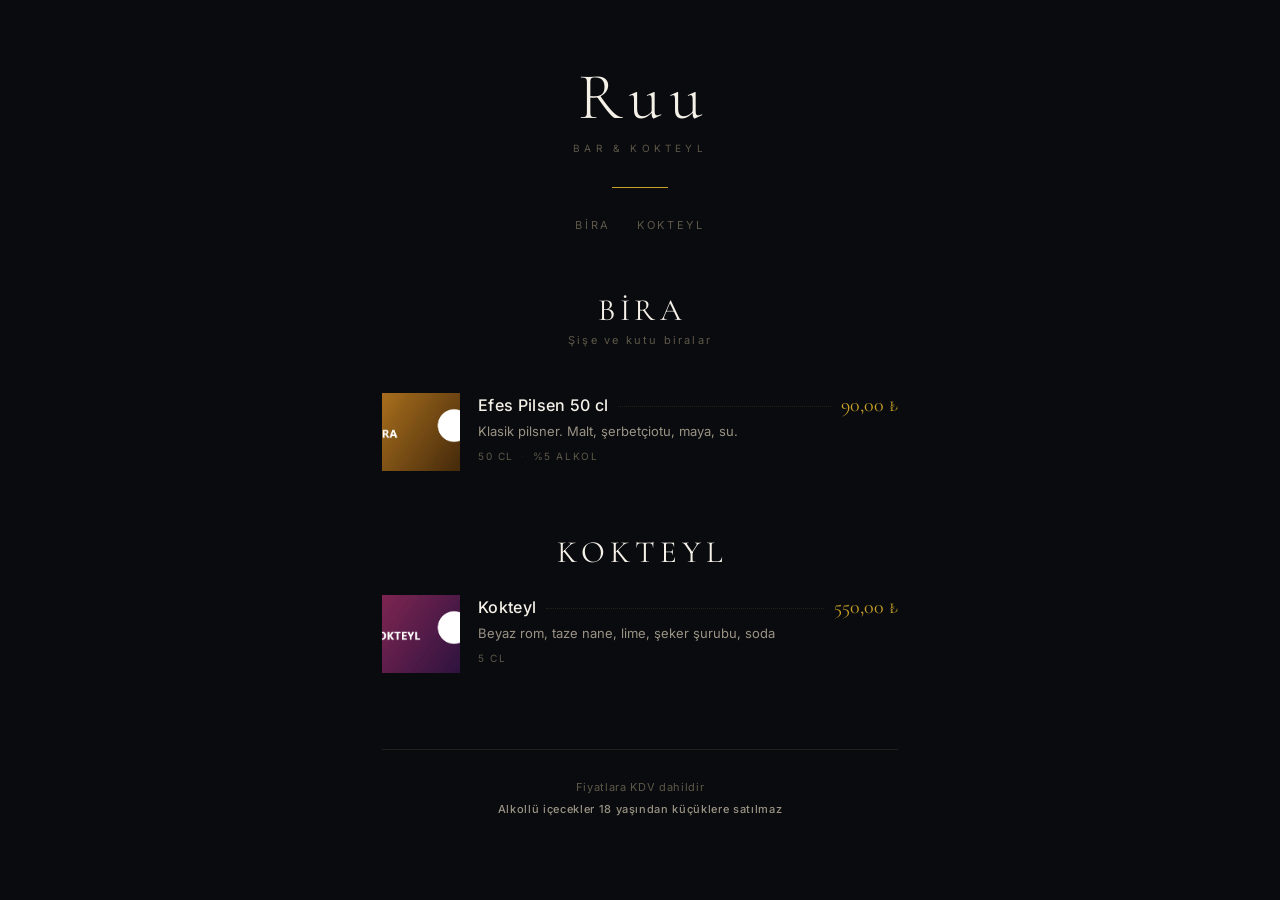
<file: index.html>
<!DOCTYPE html>
<html lang="tr">
<head>
    <meta charset="utf-8" />
    <meta name="viewport" content="width=device-width, initial-scale=1, viewport-fit=cover" />
    <meta name="color-scheme" content="dark" />
    <meta name="theme-color" content="#0A0B0F" />
    <meta name="description" content="Ruu men&#252;s&#252;: kokteyller, biralar, fiyatlar." />
    <meta property="og:title" content="Ruu — Men&#252;" />
    <meta property="og:description" content="Ruu men&#252;s&#252;: kokteyller, biralar, fiyatlar." />
    <meta property="og:type" content="website" />
    <title>Ruu — Men&#252;</title>
    <link rel="stylesheet" href="menu.css" />
</head>
<body>
<div class="menu-sayfa"><header class="menu-bas"><div class="ad">Ruu</div>
        <div class="alt">Bar &amp; Kokteyl</div></header><nav class="menu-sekme"><a href="#kategori-1">Bira</a><a href="#kategori-2">Kokteyl</a></nav><section class="menu-bolum" id="kategori-1"><h2 style="border-color:#F59E0B">Bira</h2><p class="bolum-aciklama">&#x15E;i&#x15F;e ve kutu biralar</p><article class="menu-urun "><img class="urun-gorsel" src="gorseller/efes-pilsen-50-cl-901898a2600c44009249ea1d93abae7a.jpg" alt loading="lazy" /><div class="urun-govde"><div class="urun-bas"><span class="urun-ad">Efes Pilsen 50 cl</span>
                                <span class="urun-nokta"></span>
                                <span class="urun-fiyat">90,00 &#x20BA;</span></div><p class="urun-aciklama">Klasik pilsner. Malt, &#x15F;erbet&#xE7;iotu, maya, su.</p><div class="urun-etiket"><span>50 cl</span><span>%5 alkol</span></div></div></article></section><section class="menu-bolum" id="kategori-2"><h2 style="border-color:#EF4444">Kokteyl</h2><article class="menu-urun "><img class="urun-gorsel" src="gorseller/kokteyl-2fcbc7ebec71445cb749380634b33184.jpg" alt loading="lazy" /><div class="urun-govde"><div class="urun-bas"><span class="urun-ad">Kokteyl</span>
                                <span class="urun-nokta"></span>
                                <span class="urun-fiyat">550,00 &#x20BA;</span></div><p class="urun-aciklama">Beyaz rom, taze nane, lime, &#x15F;eker &#x15F;urubu, soda</p><div class="urun-etiket"><span>5 cl</span></div></div></article></section><footer class="menu-alt"><p>Fiyatlara KDV dahildir</p>
            <p class="uyari">Alkollü içecekler 18 yaşından küçüklere satılmaz</p></footer></div>
</body>
</html>
</file>
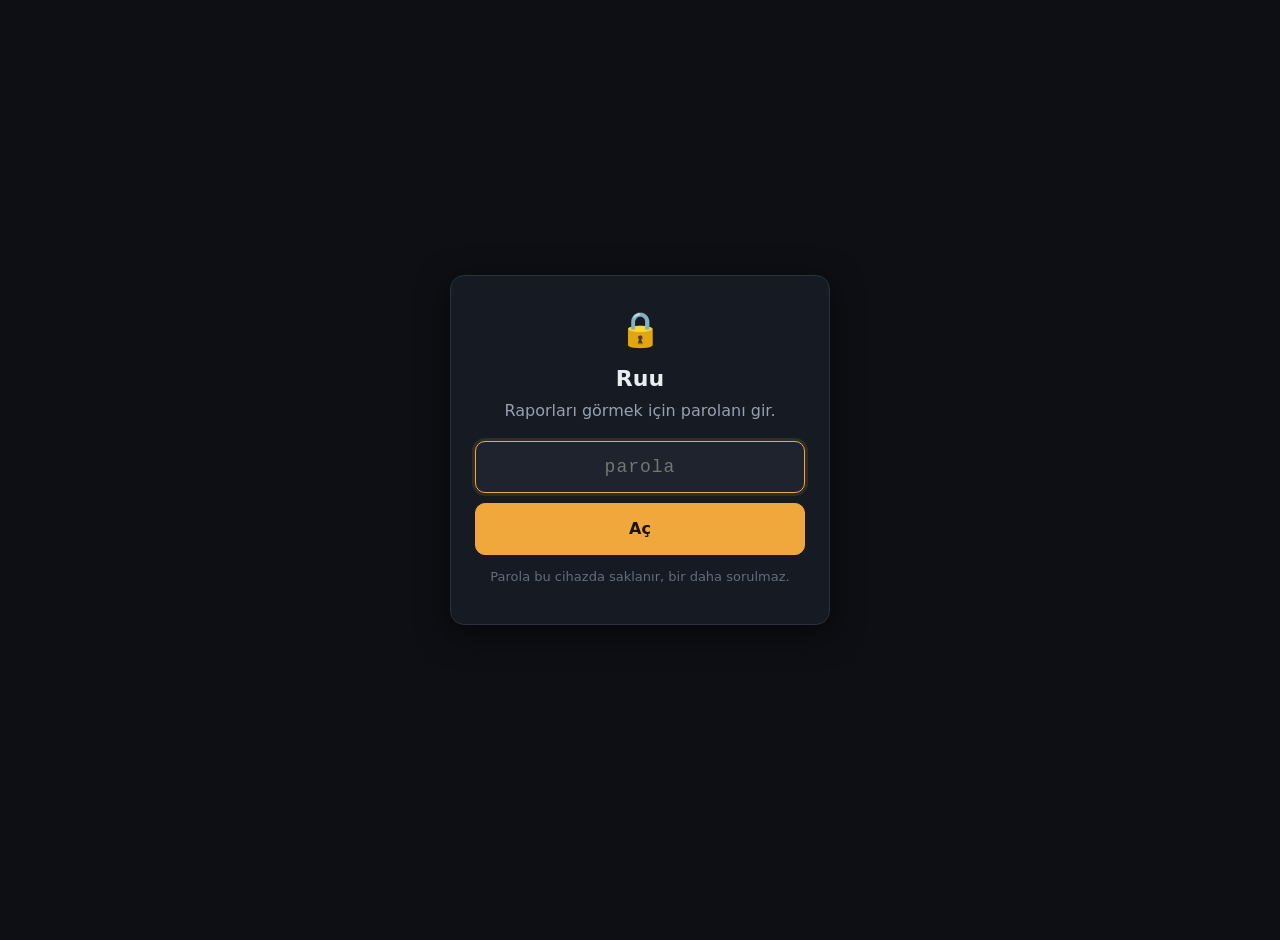
<file: r-0d39b066/index.html>
<!DOCTYPE html>
<html lang="tr">
<head>
    <meta charset="utf-8" />
    <meta name="viewport" content="width=device-width, initial-scale=1, viewport-fit=cover" />
    <meta name="color-scheme" content="dark" />
    <meta name="theme-color" content="#0D0F14" />
    <meta name="robots" content="noindex, nofollow" />
    <meta name="apple-mobile-web-app-capable" content="yes" />
    <meta name="apple-mobile-web-app-title" content="Raporlar" />
    <title>Ruu — Raporlar</title>
    <link rel="stylesheet" href="rapor.css" />
    <link rel="stylesheet" href="uzak.css" />
</head>
<body class="uzak-rapor">

<div id="giris" class="uzak-giris">
    <div class="kutu">
        <div class="logo">🔒</div>
        <h1>Ruu</h1>
        <p class="muted">Raporları görmek için parolanı gir.</p>

        <form id="giris-form" autocomplete="on">
            <input type="password" id="parola" name="password" inputmode="text"
                   autocomplete="current-password" placeholder="parola" spellcheck="false" />
            <button type="submit" class="btn btn-primary" id="giris-dugme">Aç</button>
        </form>

        <div id="giris-hata" class="note danger" hidden></div>
        <p class="faint text-sm">Parola bu cihazda saklanır, bir daha sorulmaz.</p>
    </div>
</div>

<div id="uygulama" hidden>
    <header class="uzak-baslik">
        <div>
            <div class="ad" id="isletme"></div>
            <div class="faint text-sm" id="tazelik"></div>
        </div>
        <button class="btn btn-sm btn-ghost" id="cikis" title="Bu cihazdan çık">Çıkış</button>
    </header>

    <div class="uzak-donem">
        <div class="tarih-secici" id="donemler"></div>

        <div id="ay-panel" hidden>
            <select id="ay"></select>
        </div>

        <div id="gun-panel" hidden>
            <select id="gun"></select>
        </div>

        <div class="faint text-sm" id="aralik"></div>
    </div>

    <div class="rapor-sekmeler" id="sekmeler"></div>

    <div class="page-wrap" id="icerik"></div>
</div>

<script src="uzak.js"></script>
</body>
</html>
</file>
<file: menu.css>
/* ===========================================================================
   RUU — MÜŞTERİ MENÜSÜ · "Gece" teması
   ---------------------------------------------------------------------------
   Bu dosya menünün GÖRÜNÜMÜNÜ tek başına belirler. Programın geri kalanına
   dokunmadan değiştirilebilir: renkleri, yazı tiplerini, boşlukları buradan
   ayarlarsan hem kasadaki önizleme hem internete yayınlanan menü değişir.

   Renk ve ölçülerin tamamı en üstteki değişkenlerde toplandı; çoğu değişiklik
   için yalnızca oraya bakman yeterli.

   NOT: Yazı tipleri internetten çekilmiyor, klasörün içinde duruyor. Menü
   internetsiz de (bar WiFi'ından) aynı görünsün diye böyle yapıldı.
   =========================================================================== */

/* ------------------------------------------------------------- yazı tipleri */
/* Her ikisi de "variable font": tek dosya birden çok kalınlığı karşılar. */

@font-face {
    font-family: 'Ruu Serif';
    font-style: normal;
    font-weight: 300 400;
    font-display: swap;
    src: url('yazitipi/cormorant-latin-ext.woff2') format('woff2');
    unicode-range: U+0100-02BA, U+02BD-02C5, U+02C7-02CC, U+02CE-02D7, U+02DD-02FF,
                   U+0304, U+0308, U+0329, U+1D00-1DBF, U+1E00-1E9F, U+1EF2-1EFF,
                   U+2020, U+20A0-20AB, U+20AD-20C0, U+2113, U+2C60-2C7F, U+A720-A7FF;
}

@font-face {
    font-family: 'Ruu Serif';
    font-style: normal;
    font-weight: 300 400;
    font-display: swap;
    src: url('yazitipi/cormorant-latin.woff2') format('woff2');
    unicode-range: U+0000-00FF, U+0131, U+0152-0153, U+02BB-02BC, U+02C6, U+02DA,
                   U+02DC, U+0304, U+0308, U+0329, U+2000-206F, U+20AC, U+2122,
                   U+2191, U+2193, U+2212, U+2215, U+FEFF, U+FFFD;
}

@font-face {
    font-family: 'Ruu Sans';
    font-style: normal;
    font-weight: 400 500;
    font-display: swap;
    src: url('yazitipi/inter-latin-ext.woff2') format('woff2');
    unicode-range: U+0100-02BA, U+02BD-02C5, U+02C7-02CC, U+02CE-02D7, U+02DD-02FF,
                   U+0304, U+0308, U+0329, U+1D00-1DBF, U+1E00-1E9F, U+1EF2-1EFF,
                   U+2020, U+20A0-20AB, U+20AD-20C0, U+2113, U+2C60-2C7F, U+A720-A7FF;
}

@font-face {
    font-family: 'Ruu Sans';
    font-style: normal;
    font-weight: 400 500;
    font-display: swap;
    src: url('yazitipi/inter-latin.woff2') format('woff2');
    unicode-range: U+0000-00FF, U+0131, U+0152-0153, U+02BB-02BC, U+02C6, U+02DA,
                   U+02DC, U+0304, U+0308, U+0329, U+2000-206F, U+20AC, U+2122,
                   U+2191, U+2193, U+2212, U+2215, U+FEFF, U+FFFD;
}

/* --------------------------------------------------------------- değişkenler */

:root {
    --bg: #0A0B0F;
    --ink: #F5F1E8;
    --dim: #9A9384;
    --faint: #5E5849;
    --gold: #C9A227;
    --gold-soft: rgba(201, 162, 39, .22);
    --line: #231F1A;

    --serif: 'Ruu Serif', 'Cormorant Garamond', Georgia, 'Times New Roman', serif;
    --sans: 'Ruu Sans', Inter, -apple-system, BlinkMacSystemFont, 'Segoe UI', Roboto, sans-serif;

    --genislik: 560px;
}

* { box-sizing: border-box; }

html { -webkit-text-size-adjust: 100%; }

body {
    margin: 0;
    background: var(--bg);
    color: var(--ink);
    font-family: var(--sans);
    -webkit-font-smoothing: antialiased;
}

.menu-sayfa {
    max-width: var(--genislik);
    margin: 0 auto;
    padding: 0 22px 70px;
}

/* -------------------------------------------------------------------- kapak */

.menu-bas {
    position: relative;
    text-align: center;
    padding: 64px 0 34px;
}

/* Başlığın altındaki ince altın çizgi */
.menu-bas::after {
    content: "";
    position: absolute;
    left: 50%;
    bottom: 0;
    transform: translateX(-50%);
    width: 56px;
    height: 1px;
    background: var(--gold);
}

.menu-bas .ad {
    font-family: var(--serif);
    font-size: 66px;
    font-weight: 300;
    letter-spacing: .14em;
    line-height: 1;
    /* Harf aralığı sağa boşluk bıraktığı için optik ortalama düzeltmesi */
    text-indent: .14em;
}

.menu-bas .alt {
    margin-top: 12px;
    font-size: 10px;
    letter-spacing: .42em;
    text-transform: uppercase;
    color: var(--faint);
}

.hh-serit {
    margin-top: 26px;
    padding: 11px 16px;
    border: 1px solid var(--gold-soft);
    background: rgba(201, 162, 39, .05);
    font-size: 12px;
    letter-spacing: .12em;
    text-transform: uppercase;
    color: var(--gold);
    text-align: center;
}

/* ---------------------------------------------------------- kategori şeridi */
/* Yapışkan: uzun menüde müşteri her an başka bölüme atlayabilsin. */

.menu-sekme {
    display: flex;
    gap: 26px;
    justify-content: center;
    flex-wrap: wrap;
    padding: 30px 0 10px;
    position: sticky;
    top: 0;
    z-index: 3;
    background: linear-gradient(var(--bg) 72%, transparent);
}

.menu-sekme a {
    font-size: 11px;
    letter-spacing: .24em;
    text-transform: uppercase;
    color: var(--faint);
    text-decoration: none;
    padding-bottom: 6px;
    border-bottom: 1px solid transparent;
}

.menu-sekme a:hover,
.menu-sekme a:focus { color: var(--gold); }

/* ------------------------------------------------------------------ bölümler */

.menu-bolum {
    padding-top: 42px;
    /* Sekmeye tıklanınca başlık yapışkan şeridin altında kalmasın */
    scroll-margin-top: 76px;
}

.menu-bolum h2 {
    font-family: var(--serif);
    font-weight: 400;
    font-size: 31px;
    letter-spacing: .16em;
    text-transform: uppercase;
    text-align: center;
    margin: 0 0 4px;
    text-indent: .16em;
}

.bolum-aciklama {
    text-align: center;
    font-size: 11px;
    letter-spacing: .2em;
    color: var(--faint);
    margin: 0 0 26px;
}

/* -------------------------------------------------------------------- ürünler */

.menu-urun {
    display: flex;
    gap: 18px;
    padding: 20px 0;
    border-bottom: 1px solid var(--line);
}

.menu-urun:last-child { border-bottom: none; }

.urun-gorsel {
    width: 78px;
    height: 78px;
    flex-shrink: 0;
    object-fit: cover;
    /* Fotoğraflar farklı ışıkta çekildiğinde menü alacalı görünür;
       hafif bastırma hepsini aynı tona yaklaştırır. */
    filter: saturate(.85) contrast(1.05);
    background: var(--line);
}

.urun-govde { flex: 1; min-width: 0; }

.urun-bas {
    display: flex;
    align-items: baseline;
    gap: 10px;
}

.urun-ad {
    font-size: 16px;
    font-weight: 500;
    letter-spacing: .02em;
    white-space: nowrap;
    overflow: hidden;
    text-overflow: ellipsis;
}

/* Ad ile fiyatı bağlayan noktalı çizgi — basılı menü geleneği */
.urun-nokta {
    flex: 1;
    border-bottom: 1px dotted var(--line);
    transform: translateY(-4px);
}

.urun-fiyat {
    flex-shrink: 0;
    font-family: var(--serif);
    font-size: 20px;
    color: var(--gold);
    white-space: nowrap;
}

.urun-fiyat .eski {
    font-size: 14px;
    color: var(--faint);
    text-decoration: line-through;
    margin-right: 7px;
}

.urun-aciklama {
    margin: 5px 0 0;
    font-size: 13px;
    line-height: 1.5;
    color: var(--dim);
}

.urun-etiket {
    margin-top: 8px;
    font-size: 10px;
    letter-spacing: .16em;
    text-transform: uppercase;
    color: var(--faint);
}

.urun-etiket span + span::before {
    content: "·";
    color: var(--line);
    margin: 0 7px;
}

.menu-urun.tukendi { opacity: .45; }
.menu-urun.tukendi .urun-ad { text-decoration: line-through; }

/* ----------------------------------------------------------------------- alt */

.menu-bos {
    text-align: center;
    color: var(--faint);
    padding: 60px 0;
    font-family: var(--serif);
    font-size: 20px;
}

.menu-alt {
    margin-top: 56px;
    padding-top: 26px;
    border-top: 1px solid var(--line);
    text-align: center;
    color: var(--faint);
    font-size: 11px;
    line-height: 2;
    letter-spacing: .06em;
}

.menu-alt p { margin: 0; }

.menu-alt .uyari { color: var(--dim); font-weight: 500; }

/* ------------------------------------------------------------------ yazdırma */
/* Menüyü kağıda basmak isteyen olursa okunur çıksın. */

@media print {
    body { background: #fff; color: #000; }
    .menu-sekme { display: none; }
    .menu-bas .ad, .urun-fiyat { color: #000; }
    .menu-urun { break-inside: avoid; }
}
</file>
<file: r-0d39b066/rapor.css>
/* =========================================================================
   RUU BAR POS — TASARIM SİSTEMİ
   -------------------------------------------------------------------------
   Bar ortamı loştur, eller ıslaktır, gece saatlerinde dikkat dağınıktır.
   Bu yüzden: koyu zemin, yüksek kontrast, büyük dokunma alanları,
   sakin ve az sayıda renk. Vurgu rengi kehribar — bar ışığına yakın durur.

   Ölçüler dokunmatik varsayımıyla seçildi: bugün fare kullanılıyor olsa da
   Faz 3'te tablet eklendiğinde arayüzün yeniden düzenlenmesi gerekmeyecek.
   ========================================================================= */

:root {
    /* Zemin katmanları */
    --bg: #0D0F14;
    --bg-panel: #161A22;
    --bg-panel-2: #1E232D;
    --bg-hover: #272E3B;
    --border: #2A313D;
    --border-strong: #3A4353;

    /* Metin */
    --text: #E9ECF1;
    --text-dim: #96A0B0;
    --text-faint: #626D7D;

    /* Vurgu ve durum */
    --accent: #F0A73C;
    --accent-dark: #C4821F;
    --accent-soft: rgba(240, 167, 60, 0.12);
    --success: #34C26B;
    --success-soft: rgba(52, 194, 107, 0.12);
    --danger: #E5484D;
    --danger-soft: rgba(229, 72, 77, 0.12);
    --info: #4C8DF5;
    --info-soft: rgba(76, 141, 245, 0.12);

    /* Ölçüler */
    --touch: 56px;          /* asgari dokunma yüksekliği */
    --radius: 10px;
    --radius-lg: 14px;
    --gap: 14px;

    --shadow: 0 2px 12px rgba(0, 0, 0, 0.4);
    --shadow-lg: 0 8px 32px rgba(0, 0, 0, 0.55);
}

* {
    box-sizing: border-box;
}

html, body {
    margin: 0;
    padding: 0;
    height: 100%;
}

body {
    background: var(--bg);
    color: var(--text);
    font-family: "Segoe UI", system-ui, -apple-system, "Helvetica Neue", sans-serif;
    font-size: 16px;
    line-height: 1.5;
    -webkit-font-smoothing: antialiased;
    overflow: hidden;              /* sayfa gövdesi asla kaymaz; panel içleri kayar */
    user-select: none;             /* yanlışlıkla metin seçimi POS'ta rahatsız eder */
}

h1, h2, h3, h4 {
    margin: 0 0 12px;
    font-weight: 600;
    line-height: 1.25;
}

h1 { font-size: 26px; }
h2 { font-size: 21px; }
h3 { font-size: 18px; }

p { margin: 0 0 10px; }

a {
    color: var(--accent);
    text-decoration: none;
}

a:hover { text-decoration: underline; }

code {
    font-family: "Cascadia Mono", Consolas, monospace;
    background: var(--bg-panel-2);
    padding: 2px 6px;
    border-radius: 5px;
    font-size: 0.9em;
    color: var(--accent);
    user-select: text;
}

/* ---------------------------------------------------------------- KABUK */

.app-shell {
    display: grid;
    grid-template-rows: auto 1fr;
    height: 100vh;
}

.topbar {
    display: flex;
    align-items: center;
    justify-content: space-between;
    gap: 20px;
    padding: 0 20px;
    height: 62px;
    background: var(--bg-panel);
    border-bottom: 1px solid var(--border);
    flex-shrink: 0;
}

.topbar-brand {
    display: flex;
    align-items: baseline;
    gap: 10px;
}

.topbar-brand .name {
    font-size: 21px;
    font-weight: 700;
    letter-spacing: 0.5px;
    color: var(--accent);
}

.topbar-brand .tag {
    font-size: 12px;
    color: var(--text-faint);
    letter-spacing: 1.5px;
    text-transform: uppercase;
}

.topbar-right {
    display: flex;
    align-items: center;
    gap: 18px;
}

.topbar-clock {
    text-align: right;
    line-height: 1.2;
}

.topbar-clock .time {
    font-size: 20px;
    font-weight: 600;
    font-variant-numeric: tabular-nums;
}

.topbar-clock .date {
    font-size: 12px;
    color: var(--text-dim);
}

.app-main {
    overflow-y: auto;
    padding: 22px;
}

.page-wrap {
    max-width: 1200px;
    margin: 0 auto;
}

/* ---------------------------------------------------------------- KART */

.card {
    background: var(--bg-panel);
    border: 1px solid var(--border);
    border-radius: var(--radius-lg);
    padding: 20px;
    box-shadow: var(--shadow);
}

.card + .card { margin-top: var(--gap); }

.card-title {
    font-size: 13px;
    font-weight: 600;
    letter-spacing: 1.2px;
    text-transform: uppercase;
    color: var(--text-dim);
    margin-bottom: 14px;
}

.grid {
    display: grid;
    gap: var(--gap);
}

.grid-auto {
    grid-template-columns: repeat(auto-fill, minmax(220px, 1fr));
}

/* --------------------------------------------------------------- KÜNYE */

.stat {
    background: var(--bg-panel-2);
    border: 1px solid var(--border);
    border-radius: var(--radius);
    padding: 16px 18px;
}

.stat .label {
    font-size: 12px;
    color: var(--text-dim);
    text-transform: uppercase;
    letter-spacing: 0.8px;
    margin-bottom: 6px;
}

.stat .value {
    font-size: 26px;
    font-weight: 700;
    font-variant-numeric: tabular-nums;
}

.stat .hint {
    font-size: 12px;
    color: var(--text-faint);
    margin-top: 4px;
}

/* -------------------------------------------------------------- ROZETLER */

.badge {
    display: inline-flex;
    align-items: center;
    gap: 6px;
    padding: 5px 11px;
    border-radius: 999px;
    font-size: 12px;
    font-weight: 600;
    letter-spacing: 0.3px;
    white-space: nowrap;
}

.badge-success { background: var(--success-soft); color: var(--success); }
.badge-danger  { background: var(--danger-soft);  color: var(--danger); }
.badge-accent  { background: var(--accent-soft);  color: var(--accent); }
.badge-info    { background: var(--info-soft);    color: var(--info); }
.badge-muted   { background: var(--bg-hover);     color: var(--text-dim); }

.dot {
    width: 8px;
    height: 8px;
    border-radius: 50%;
    background: currentColor;
    flex-shrink: 0;
}

/* -------------------------------------------------------------- BUTONLAR */

.btn {
    display: inline-flex;
    align-items: center;
    justify-content: center;
    gap: 8px;
    min-height: var(--touch);
    padding: 0 22px;
    border: 1px solid var(--border-strong);
    border-radius: var(--radius);
    background: var(--bg-panel-2);
    color: var(--text);
    font-family: inherit;
    font-size: 16px;
    font-weight: 600;
    cursor: pointer;
    transition: background 0.12s ease, border-color 0.12s ease, transform 0.06s ease;
}

.btn:hover:not(:disabled) {
    background: var(--bg-hover);
    border-color: var(--text-faint);
}

/* Dokunulduğunda anında görsel geri bildirim — gürültülü ortamda sesle çalışılamaz. */
.btn:active:not(:disabled) { transform: scale(0.97); }

.btn:disabled {
    opacity: 0.4;
    cursor: not-allowed;
}

.btn-primary {
    background: var(--accent);
    border-color: var(--accent);
    color: #1A1206;
}

.btn-primary:hover:not(:disabled) {
    background: var(--accent-dark);
    border-color: var(--accent-dark);
}

.btn-danger {
    background: var(--danger);
    border-color: var(--danger);
    color: #fff;
}

.btn-ghost {
    background: transparent;
    border-color: var(--border);
}

.btn-lg { min-height: 68px; font-size: 18px; padding: 0 30px; }
.btn-sm { min-height: 40px; font-size: 14px; padding: 0 14px; }
.btn-block { width: 100%; }

/* ---------------------------------------------------------------- FORM */

label {
    display: block;
    font-size: 13px;
    font-weight: 600;
    color: var(--text-dim);
    margin-bottom: 6px;
}

input[type="text"],
input[type="number"],
input[type="password"],
input[type="date"],
select,
textarea {
    width: 100%;
    min-height: 48px;
    padding: 10px 14px;
    background: var(--bg);
    border: 1px solid var(--border-strong);
    border-radius: var(--radius);
    color: var(--text);
    font-family: inherit;
    font-size: 16px;
    user-select: text;
}

/* Tarih kutusu içeriği kadar yer kaplar; ayrıca takvim açılır penceresi
   koyu temada açılsın diye tarayıcıya renk şeması bildirilir — yoksa
   beyaz bir takvim koyu ekranın ortasında patlar. */
input[type="date"] {
    width: auto;
    min-width: 172px;
    color-scheme: dark;
}

input:focus, select:focus, textarea:focus {
    outline: none;
    border-color: var(--accent);
    box-shadow: 0 0 0 3px var(--accent-soft);
}

textarea { min-height: 96px; resize: vertical; }

.valid.modified:not([type=checkbox]) { border-color: var(--success); }
.invalid { border-color: var(--danger); }
.validation-message { color: var(--danger); font-size: 13px; }

/* --------------------------------------------------------------- TABLO */

table {
    width: 100%;
    border-collapse: collapse;
}

th {
    text-align: left;
    font-size: 12px;
    font-weight: 600;
    letter-spacing: 0.8px;
    text-transform: uppercase;
    color: var(--text-dim);
    padding: 10px 12px;
    border-bottom: 1px solid var(--border);
}

td {
    padding: 12px;
    border-bottom: 1px solid var(--border);
}

tr:last-child td { border-bottom: none; }

.num {
    text-align: right;
    font-variant-numeric: tabular-nums;
}

/* Geniş içerik yatayda kendi kabında kaysın; sayfa gövdesi asla kaymaz. */
.table-scroll {
    overflow-x: auto;
    -webkit-overflow-scrolling: touch;
}

/* --------------------------------------------------------- YARDIMCILAR */

.muted    { color: var(--text-dim); }
.faint    { color: var(--text-faint); }
.accent   { color: var(--accent); }
.success  { color: var(--success); }
.danger   { color: var(--danger); }

.mono     { font-family: "Cascadia Mono", Consolas, monospace; }
.tnum     { font-variant-numeric: tabular-nums; }

.row      { display: flex; align-items: center; gap: var(--gap); }
.row-between { display: flex; align-items: center; justify-content: space-between; gap: var(--gap); }
.col      { display: flex; flex-direction: column; gap: var(--gap); }
.wrap     { flex-wrap: wrap; }
.grow     { flex: 1; }

.mt-0 { margin-top: 0; }
.mt-1 { margin-top: 8px; }
.mt-2 { margin-top: 16px; }
.mt-3 { margin-top: 24px; }
.mb-0 { margin-bottom: 0; }
.mb-2 { margin-bottom: 16px; }
.ml-1 { margin-left: 8px; }

.text-sm { font-size: 13px; }
.text-lg { font-size: 19px; }

/* Bilgi kutusu — kurulum notları, uyarılar */
.note {
    border-left: 3px solid var(--accent);
    background: var(--accent-soft);
    border-radius: 0 var(--radius) var(--radius) 0;
    padding: 14px 18px;
    font-size: 14px;
}

.note.info    { border-left-color: var(--info);    background: var(--info-soft); }
.note.success { border-left-color: var(--success); background: var(--success-soft); }
.note.danger  { border-left-color: var(--danger);  background: var(--danger-soft); }

/* Adım listesi */
.steps { list-style: none; padding: 0; margin: 0; }

.steps li {
    display: flex;
    align-items: flex-start;
    gap: 12px;
    padding: 11px 0;
    border-bottom: 1px solid var(--border);
    font-size: 15px;
}

.steps li:last-child { border-bottom: none; }

.steps .mark {
    flex-shrink: 0;
    width: 24px;
    height: 24px;
    border-radius: 50%;
    display: grid;
    place-items: center;
    font-size: 13px;
    font-weight: 700;
    margin-top: 1px;
}

.steps .mark.done    { background: var(--success-soft); color: var(--success); }
.steps .mark.current { background: var(--accent);       color: #1A1206; }
.steps .mark.todo    { background: var(--bg-hover);     color: var(--text-faint); }

.steps li.is-todo { color: var(--text-faint); }

/* ------------------------------------------------------- HATA / BAĞLANTI */

#blazor-error-ui {
    display: none;
    position: fixed;
    left: 0;
    right: 0;
    bottom: 0;
    z-index: 1000;
    padding: 14px 22px;
    background: var(--danger);
    color: #fff;
    font-size: 15px;
    box-shadow: var(--shadow-lg);
}

#blazor-error-ui .dismiss {
    cursor: pointer;
    float: right;
    font-size: 20px;
    line-height: 1;
}

#blazor-error-ui .reload {
    color: #fff;
    text-decoration: underline;
    margin-left: 10px;
}

.blazor-error-boundary {
    background: var(--danger);
    padding: 16px;
    color: #fff;
    border-radius: var(--radius);
}

.blazor-error-boundary::after {
    content: "Beklenmeyen bir hata oluştu.";
}

/* Kaydırma çubukları — koyu temaya uyumlu */
::-webkit-scrollbar { width: 12px; height: 12px; }
::-webkit-scrollbar-track { background: var(--bg); }
::-webkit-scrollbar-thumb {
    background: var(--border-strong);
    border-radius: 6px;
    border: 3px solid var(--bg);
}
::-webkit-scrollbar-thumb:hover { background: var(--text-faint); }

/* ------------------------------------------------------------ NAVİGASYON */

.topnav {
    display: flex;
    align-items: center;
    gap: 4px;
}

.topnav a {
    display: inline-flex;
    align-items: center;
    height: 42px;
    padding: 0 16px;
    border-radius: var(--radius);
    color: var(--text-dim);
    font-size: 15px;
    font-weight: 600;
    text-decoration: none;
    white-space: nowrap;
    transition: background 0.12s ease, color 0.12s ease;
}

.topnav a:hover {
    background: var(--bg-hover);
    color: var(--text);
    text-decoration: none;
}

.topnav a.active {
    background: var(--accent-soft);
    color: var(--accent);
}

.topnav a.disabled {
    opacity: 0.35;
    pointer-events: none;
}

.user-chip {
    display: flex;
    align-items: center;
    gap: 10px;
    padding: 6px 8px 6px 14px;
    border: 1px solid var(--border);
    border-radius: 999px;
    background: var(--bg-panel-2);
}

.user-chip .who {
    line-height: 1.15;
    text-align: right;
}

.user-chip .who .name { font-size: 14px; font-weight: 600; }
.user-chip .who .role { font-size: 11px; color: var(--text-faint); }

.icon-btn {
    display: grid;
    place-items: center;
    width: 38px;
    height: 38px;
    border: none;
    border-radius: 50%;
    background: var(--bg-hover);
    color: var(--text-dim);
    font-size: 17px;
    cursor: pointer;
    transition: background 0.12s ease, color 0.12s ease;
}

.icon-btn:hover { background: var(--danger-soft); color: var(--danger); }

.icon-btn svg { display: block; }

/* ----------------------------------------------------------- GİRİŞ EKRANI */

.login-shell {
    display: grid;
    place-items: center;
    min-height: 100vh;
    padding: 24px;
    background:
        radial-gradient(1000px 500px at 50% -10%, rgba(240, 167, 60, 0.10), transparent 70%),
        var(--bg);
}

.login-box {
    width: 100%;
    max-width: 440px;
    text-align: center;
}

.login-logo {
    font-size: 42px;
    font-weight: 800;
    letter-spacing: 3px;
    color: var(--accent);
    margin-bottom: 2px;
}

.login-sub {
    font-size: 13px;
    letter-spacing: 2px;
    text-transform: uppercase;
    color: var(--text-faint);
    margin-bottom: 30px;
}

.user-list {
    display: grid;
    gap: 10px;
}

.user-card {
    display: flex;
    align-items: center;
    gap: 14px;
    width: 100%;
    min-height: 68px;
    padding: 0 20px;
    border: 1px solid var(--border-strong);
    border-radius: var(--radius);
    background: var(--bg-panel);
    color: var(--text);
    font-family: inherit;
    font-size: 17px;
    font-weight: 600;
    text-align: left;
    cursor: pointer;
    transition: background 0.12s ease, border-color 0.12s ease, transform 0.06s ease;
}

.user-card:hover { background: var(--bg-hover); border-color: var(--accent); }
.user-card:active { transform: scale(0.98); }

.avatar {
    display: grid;
    place-items: center;
    width: 42px;
    height: 42px;
    border-radius: 50%;
    background: var(--accent-soft);
    color: var(--accent);
    font-size: 17px;
    font-weight: 700;
    flex-shrink: 0;
}

.user-card .meta { font-size: 12px; font-weight: 500; color: var(--text-faint); }

/* PIN göstergesi */
.pin-dots {
    display: flex;
    justify-content: center;
    gap: 16px;
    margin: 24px 0 22px;
}

.pin-dots span {
    width: 16px;
    height: 16px;
    border-radius: 50%;
    border: 2px solid var(--border-strong);
    transition: background 0.15s ease, border-color 0.15s ease, transform 0.15s ease;
}

.pin-dots span.filled {
    background: var(--accent);
    border-color: var(--accent);
    transform: scale(1.15);
}

.pin-dots.error span {
    border-color: var(--danger);
    background: var(--danger);
    animation: pin-shake 0.4s;
}

@keyframes pin-shake {
    0%, 100% { transform: translateX(0); }
    20%      { transform: translateX(-9px); }
    40%      { transform: translateX(9px); }
    60%      { transform: translateX(-5px); }
    80%      { transform: translateX(5px); }
}

/* Tuş takımı */
.numpad {
    display: grid;
    grid-template-columns: repeat(3, 1fr);
    gap: 12px;
}

.numpad button {
    height: 74px;
    border: 1px solid var(--border-strong);
    border-radius: var(--radius);
    background: var(--bg-panel);
    color: var(--text);
    font-family: inherit;
    font-size: 26px;
    font-weight: 600;
    font-variant-numeric: tabular-nums;
    cursor: pointer;
    transition: background 0.1s ease, transform 0.06s ease;
}

.numpad button:hover:not(:disabled) { background: var(--bg-hover); }
.numpad button:active:not(:disabled) { transform: scale(0.95); background: var(--accent-soft); }
.numpad button:disabled { opacity: 0.3; cursor: not-allowed; }

.numpad button.util { font-size: 19px; color: var(--text-dim); }

/* ---------------------------------------------------------- YÖNETİM HUB */

.hub-grid {
    display: grid;
    grid-template-columns: repeat(auto-fill, minmax(240px, 1fr));
    gap: var(--gap);
}

.hub-card {
    display: block;
    padding: 22px;
    border: 1px solid var(--border);
    border-radius: var(--radius-lg);
    background: var(--bg-panel);
    color: var(--text);
    text-decoration: none;
    transition: background 0.12s ease, border-color 0.12s ease, transform 0.08s ease;
}

.hub-card:hover {
    background: var(--bg-panel-2);
    border-color: var(--accent);
    text-decoration: none;
    transform: translateY(-2px);
}

.hub-card .ico { font-size: 30px; line-height: 1; margin-bottom: 12px; }
.hub-card .ttl { font-size: 17px; font-weight: 600; margin-bottom: 4px; }
.hub-card .dsc { font-size: 13px; color: var(--text-dim); line-height: 1.45; }

/* ------------------------------------------------------------- DİYALOG */

.modal-backdrop {
    position: fixed;
    inset: 0;
    z-index: 900;
    display: grid;
    place-items: center;
    padding: 20px;
    background: rgba(0, 0, 0, 0.65);
    backdrop-filter: blur(3px);
}

.modal {
    width: 100%;
    max-width: 560px;
    max-height: 88vh;
    overflow-y: auto;
    background: var(--bg-panel);
    border: 1px solid var(--border-strong);
    border-radius: var(--radius-lg);
    box-shadow: var(--shadow-lg);
}

/* Çok sütunlu formlar (alış faturası satırları) 560 px'e sığmıyor. */
.modal.wide { max-width: 920px; }

.modal-head {
    padding: 20px 22px 0;
}

.modal-head h3 { margin-bottom: 4px; }

.modal-body { padding: 18px 22px; }

.modal-foot {
    display: flex;
    justify-content: flex-end;
    gap: 10px;
    padding: 16px 22px 20px;
    border-top: 1px solid var(--border);
}

.form-grid {
    display: grid;
    gap: 16px;
}

.form-grid.two { grid-template-columns: 1fr 1fr; }

.field-hint {
    font-size: 12px;
    color: var(--text-faint);
    margin-top: 5px;
    font-weight: 400;
}

.check {
    display: flex;
    align-items: center;
    gap: 10px;
    min-height: 44px;
    cursor: pointer;
}

.check input[type="checkbox"] {
    width: 22px;
    height: 22px;
    min-height: 0;
    accent-color: var(--accent);
    cursor: pointer;
}

.check span { font-size: 15px; font-weight: 500; color: var(--text); }

/* Renk seçici */
.swatches { display: flex; flex-wrap: wrap; gap: 8px; }

.swatch {
    width: 38px;
    height: 38px;
    border-radius: 8px;
    border: 2px solid transparent;
    cursor: pointer;
    padding: 0;
}

.swatch.sel { border-color: var(--text); box-shadow: 0 0 0 2px var(--bg); }

/* Yan yana iki alan (başlangıç/bitiş saati gibi) */
.form-row {
    display: grid;
    grid-template-columns: 1fr 1fr;
    gap: 14px;
}

/* Gün seçici — hafta günleri tek satırda */
.day-picker { display: flex; flex-wrap: wrap; gap: 6px; }

.day-picker .btn { min-width: 54px; }

/* Uzun seçim listeleri (kategori/ürün) kutu içinde kaydırılır,
   yoksa 40 ürünlü bir menüde diyalog ekrandan taşar. */
.pick-list {
    max-height: 240px;
    overflow-y: auto;
    border: 1px solid var(--border);
    border-radius: 10px;
    padding: 6px 12px;
    background: var(--bg);
}

.pick-list .check { min-height: 38px; }

/* Menü tema seçici — her kart tasarımın küçük bir taklidini gösterir,
   böylece "Telefonda gör"e basmadan da aradaki fark anlaşılır. */
.tema-secim {
    display: grid;
    grid-template-columns: repeat(auto-fit, minmax(200px, 1fr));
    gap: 14px;
}

.tema-kart {
    border: 2px solid var(--border);
    border-radius: 12px;
    padding: 12px;
    cursor: pointer;
    transition: border-color .15s;
}

.tema-kart:hover { border-color: var(--text-dim); }
.tema-kart.sec { border-color: var(--accent); }

.tema-onizleme {
    height: 120px;
    border-radius: 8px;
    padding: 14px 12px;
    overflow: hidden;
    margin-bottom: 10px;
}

.tema-onizleme .baslik { text-align: center; font-size: 17px; margin-bottom: 4px; }
.tema-onizleme .cizgi { width: 34px; height: 1px; margin: 0 auto 12px; }
.tema-onizleme .satir { display: flex; align-items: center; gap: 6px; margin-bottom: 9px; }
.tema-onizleme .satir span { flex: 1; height: 6px; border-radius: 3px; }
.tema-onizleme .satir b { width: 26px; height: 6px; border-radius: 3px; }

.tema-onizleme.gece { background: #0A0B0F; }
.tema-onizleme.gece .baslik { color: #F5F1E8; font-family: Georgia, serif; letter-spacing: 3px; }
.tema-onizleme.gece .cizgi { background: #C9A227; }
.tema-onizleme.gece .satir span { background: #231F1A; }
.tema-onizleme.gece .satir b { background: #C9A227; }

.tema-onizleme.vitrin { background: #0E0E10; }
.tema-onizleme.vitrin .baslik { color: #FF6B35; font-weight: 800; letter-spacing: 1px; }
.tema-onizleme.vitrin .cizgi { background: #FFB13B; }
.tema-onizleme.vitrin .satir { gap: 8px; }
.tema-onizleme.vitrin .satir span { background: #17171B; height: 16px; border-radius: 6px; }
.tema-onizleme.vitrin .satir b { background: #FFB13B; height: 16px; border-radius: 6px; }

.tema-onizleme.kagit { background: #F4EFE4; }
.tema-onizleme.kagit .baslik { color: #1E1B16; font-family: Georgia, serif; letter-spacing: 3px; }
.tema-onizleme.kagit .cizgi { background: #8B2E2E; }
.tema-onizleme.kagit .satir span { background: #D6CBB6; }
.tema-onizleme.kagit .satir b { background: #8B2E2E; }

.tema-ad { font-weight: 600; font-size: 15px; }
.tema-aciklama { font-size: 12px; color: var(--text-faint); line-height: 1.5; margin-top: 3px; }

/* QR menü ekranı */
.qr-kutu {
    display: flex;
    gap: 20px;
    align-items: flex-start;
    flex-wrap: wrap;
}

.qr-kutu img {
    width: 190px;
    height: 190px;
    border-radius: 10px;
    background: #fff;
    padding: 8px;
    flex-shrink: 0;
}

.qr-adres {
    font-size: 18px;
    font-weight: 700;
    color: var(--accent);
    word-break: break-all;
}

.ozet-sayi {
    font-size: 30px;
    font-weight: 800;
    color: var(--accent);
    line-height: 1.1;
}

/* Uzaktan rapor parolası — elle yazılacağı için harfler seyrek ve tek genişlikte */
.parola-kutu {
    display: inline-block;
    padding: 12px 18px;
    border: 1px solid var(--border-strong);
    border-radius: var(--radius);
    background: var(--bg-panel-2);
    color: var(--accent);
    font-family: "Cascadia Mono", Consolas, monospace;
    font-size: 22px;
    font-weight: 700;
    letter-spacing: 2px;
    user-select: all;
}

/* Fotoğraf seçici */
.gorsel-secici {
    display: flex;
    gap: 14px;
    align-items: flex-start;
}

.gorsel-secici .onizleme {
    width: 96px;
    height: 96px;
    flex-shrink: 0;
    border-radius: 10px;
    border: 1px solid var(--border);
    background: var(--bg);
    overflow: hidden;
    display: flex;
    align-items: center;
    justify-content: center;
}

.gorsel-secici .onizleme img { width: 100%; height: 100%; object-fit: cover; }
.gorsel-secici .onizleme .bos { font-size: 11px; color: var(--text-faint); text-align: center; padding: 4px; }

.gorsel-secici input[type="file"] { font-size: 13px; }

/* Liste satırı içi aksiyonlar */
.row-actions { display: flex; gap: 6px; justify-content: flex-end; }

.empty {
    padding: 40px 20px;
    text-align: center;
    color: var(--text-faint);
}

.empty .ico { font-size: 34px; margin-bottom: 10px; opacity: 0.5; }

.inactive-row { opacity: 0.45; }

/* Bildirim şeridi */
.toast {
    position: fixed;
    left: 50%;
    bottom: 26px;
    transform: translateX(-50%);
    z-index: 1100;
    padding: 13px 22px;
    border-radius: var(--radius);
    background: var(--bg-panel-2);
    border: 1px solid var(--border-strong);
    box-shadow: var(--shadow-lg);
    font-size: 15px;
    font-weight: 500;
}

.toast.ok  { border-color: var(--success); color: var(--success); }
.toast.err { border-color: var(--danger);  color: var(--danger); }

/* ---------------------------------------------------------- MASA PLANI */

.bolge-sekmeler {
    display: flex;
    flex-wrap: wrap;
    gap: 8px;
    margin-bottom: 18px;
}

.bolge-sekme {
    min-height: 46px;
    padding: 0 20px;
    border: 1px solid var(--border-strong);
    border-radius: 999px;
    background: var(--bg-panel);
    color: var(--text-dim);
    font-family: inherit;
    font-size: 15px;
    font-weight: 600;
    cursor: pointer;
    transition: background 0.12s ease, color 0.12s ease, border-color 0.12s ease;
}

.bolge-sekme:hover { background: var(--bg-hover); color: var(--text); }

.bolge-sekme.aktif {
    background: var(--accent);
    border-color: var(--accent);
    color: #1A1206;
}

.bolge-sekme .sayac {
    display: inline-block;
    margin-left: 8px;
    padding: 1px 8px;
    border-radius: 999px;
    background: rgba(0, 0, 0, 0.22);
    font-size: 12px;
}

.masa-grid {
    display: grid;
    grid-template-columns: repeat(auto-fill, minmax(146px, 1fr));
    gap: 11px;
}

/* "Tümü" görünümünde bölgeleri ayıran başlık */
.bolge-baslik {
    display: flex;
    align-items: baseline;
    gap: 12px;
    margin: 26px 0 12px;
    padding-bottom: 8px;
    border-bottom: 1px solid var(--border);
}

.bolge-baslik:first-of-type { margin-top: 4px; }

.bolge-baslik .ad {
    font-size: 17px;
    font-weight: 700;
    letter-spacing: 0.3px;
}

.bolge-baslik .bilgi {
    font-size: 13px;
    color: var(--text-faint);
}

.masa-kart {
    position: relative;
    display: flex;
    flex-direction: column;
    justify-content: space-between;
    min-height: 100px;
    padding: 11px 13px;
    border: 1px solid var(--border-strong);
    border-radius: var(--radius-lg);
    background: var(--bg-panel);
    color: var(--text);
    font-family: inherit;
    text-align: left;
    cursor: pointer;
    transition: background 0.12s ease, border-color 0.12s ease, transform 0.08s ease;
}

.masa-kart:hover { border-color: var(--accent); transform: translateY(-2px); }
.masa-kart:active { transform: scale(0.98); }

.masa-kart .ad {
    display: flex;
    align-items: baseline;
    gap: 5px;
    min-width: 0;
    font-size: 19px;
    font-weight: 700;
    line-height: 1.1;
}

/* Müşteri adı / etiket: masa adının yanında sönük ve küçük — bilgiyi verir,
   masa numarasının önüne geçmez. Uzun isim kartı taşırmasın diye kırpılır. */
.masa-kart .ad .etiket {
    flex: 1;
    min-width: 0;
    overflow: hidden;
    text-overflow: ellipsis;
    white-space: nowrap;
    font-size: 12px;
    font-weight: 600;
    color: var(--text-dim);
}

.masa-kart .alt {
    font-size: 11px;
    color: var(--text-faint);
    margin-top: 2px;
}

.masa-kart .tutar {
    font-size: 12px;
    font-weight: 700;
    font-variant-numeric: tabular-nums;
}

.masa-kart .sure {
    font-size: 11px;
    color: var(--text-dim);
    font-variant-numeric: tabular-nums;
}

/* Dolu masa: kehribar kenarlık ve hafif dolgu — loş ortamda tek bakışta ayrışır */
.masa-kart.dolu {
    background: linear-gradient(180deg, var(--accent-soft), var(--bg-panel) 60%);
    border-color: var(--accent-dark);
}

.masa-kart.dolu .ad { color: var(--accent); }

/* Basılmamış siparişi olan masa: barmene henüz fiş gitmedi */
.masa-kart .bekleyen {
    position: absolute;
    top: 8px;
    right: 9px;
    width: 9px;
    height: 9px;
    border-radius: 50%;
    background: var(--info);
    box-shadow: 0 0 0 3px var(--bg-panel);
    animation: nabiz 1.8s ease-in-out infinite;
}

@keyframes nabiz {
    0%, 100% { opacity: 1; }
    50%      { opacity: 0.35; }
}

.masa-kart.ekle {
    align-items: center;
    justify-content: center;
    border-style: dashed;
    color: var(--text-faint);
    font-size: 15px;
    font-weight: 600;
}

.masa-kart.ekle:hover { color: var(--accent); }

/* Masasız açık hesaplar (tezgah / isimli).
   Bunlar masa kartından da kısa: isim uzun olabildiği için genişlik kalıyor,
   ama dikeyde salonun üstünde yer kaplamasınlar. */
.tab-grid {
    display: grid;
    grid-template-columns: repeat(auto-fill, minmax(164px, 1fr));
    gap: 9px;
}

.tab-grid .masa-kart {
    min-height: 78px;
    padding: 9px 11px;
}

/* --------------------------------------------------------- ADİSYON EKRANI */

.adisyon-shell {
    display: grid;
    grid-template-columns: 1fr 400px;
    gap: 16px;
    height: calc(100vh - 62px - 44px);
}

.adisyon-sol {
    display: flex;
    flex-direction: column;
    min-height: 0;
}

/* Ürün arama kutusu — ürün ızgarasının üstünde sabit durur, liste kayar. */

.urun-arama {
    position: relative;
    display: flex;
    align-items: center;
    flex: 0 0 auto;
    margin-bottom: 12px;
}

.urun-arama .ikon {
    position: absolute;
    left: 16px;
    font-size: 15px;
    opacity: 0.5;
    pointer-events: none;
}

.urun-arama input {
    width: 100%;
    min-height: 48px;
    padding: 10px 48px;
    background: var(--bg-panel);
    border: 1px solid var(--border-strong);
    border-radius: 999px;
    color: var(--text);
    font-family: inherit;
    font-size: 16px;
    user-select: text;
}

.urun-arama input::placeholder { color: var(--text-faint); }

.urun-arama input:focus {
    outline: none;
    border-color: var(--accent);
    box-shadow: 0 0 0 3px var(--accent-soft);
}

/* Tarayıcının kendi temizleme çarpısı bizimkiyle üst üste binmesin. */
.urun-arama input::-webkit-search-cancel-button { -webkit-appearance: none; }

.urun-arama .temizle {
    position: absolute;
    right: 7px;
    width: 38px;
    height: 38px;
    border: none;
    border-radius: 50%;
    background: transparent;
    color: var(--text-dim);
    font-size: 15px;
    line-height: 1;
    cursor: pointer;
}

.urun-arama .temizle:hover { background: var(--bg-hover); color: var(--text); }

.urun-alan {
    flex: 1;
    overflow-y: auto;
    padding-right: 4px;
}

.urun-grid {
    display: grid;
    grid-template-columns: repeat(auto-fill, minmax(148px, 1fr));
    gap: 11px;
}

.urun-kart {
    position: relative;
    display: flex;
    flex-direction: column;
    justify-content: space-between;
    min-height: 96px;
    padding: 12px;
    border: 1px solid var(--border-strong);
    border-left: 4px solid var(--accent);
    border-radius: var(--radius);
    background: var(--bg-panel);
    color: var(--text);
    font-family: inherit;
    text-align: left;
    cursor: pointer;
    transition: background 0.1s ease, transform 0.06s ease;
}

.urun-kart:hover { background: var(--bg-hover); }
.urun-kart:active { transform: scale(0.96); }

.urun-kart .ad {
    font-size: 15px;
    font-weight: 600;
    line-height: 1.25;
}

.urun-kart .fiyat {
    font-size: 15px;
    font-weight: 700;
    font-variant-numeric: tabular-nums;
    margin-top: 8px;
}

.urun-kart .varyant-isareti {
    position: absolute;
    top: 8px;
    right: 9px;
    font-size: 10px;
    letter-spacing: 0.5px;
    color: var(--text-faint);
}

.urun-kart.tukendi {
    opacity: 0.4;
    cursor: not-allowed;
    border-left-color: var(--danger);
}

.urun-kart .bilgi {
    position: absolute;
    bottom: 8px;
    right: 9px;
    font-size: 13px;
    color: var(--text-faint);
}

/* Sağ panel: adisyon */
.adisyon-panel {
    display: flex;
    flex-direction: column;
    min-height: 0;
    background: var(--bg-panel);
    border: 1px solid var(--border);
    border-radius: var(--radius-lg);
    overflow: hidden;
}

.adisyon-bas {
    padding: 14px 16px;
    border-bottom: 1px solid var(--border);
    flex-shrink: 0;
}

.adisyon-bas .baslik {
    font-size: 19px;
    font-weight: 700;
    line-height: 1.2;
}

.adisyon-bas .kunye {
    font-size: 12px;
    color: var(--text-faint);
    margin-top: 3px;
}

.satir-liste {
    flex: 1;
    overflow-y: auto;
    padding: 6px 0;
    min-height: 0;
}

.satir {
    display: flex;
    align-items: flex-start;
    gap: 10px;
    padding: 10px 16px;
    border-bottom: 1px solid var(--border);
    cursor: pointer;
    transition: background 0.1s ease;
}

.satir:hover { background: var(--bg-panel-2); }

.satir.secili {
    background: var(--accent-soft);
    box-shadow: inset 3px 0 0 var(--accent);
}

.satir .adet {
    flex-shrink: 0;
    min-width: 34px;
    height: 26px;
    display: grid;
    place-items: center;
    border-radius: 6px;
    background: var(--bg-hover);
    font-size: 14px;
    font-weight: 700;
    font-variant-numeric: tabular-nums;
}

.satir .govde { flex: 1; min-width: 0; }

.satir .ad {
    font-size: 15px;
    font-weight: 600;
    line-height: 1.3;
}

.satir .not {
    font-size: 12px;
    color: var(--info);
    margin-top: 2px;
}

.satir .birim {
    font-size: 11px;
    color: var(--text-faint);
    margin-top: 2px;
}

/* Fiş numarası bilgidir, okunacak şey değil: fiyatın yanında soluk durur. */
.satir .fis-no {
    margin-left: 6px;
    font-size: 10px;
    color: var(--text-faint);
    opacity: 0.75;
}

.satir .tutar {
    flex-shrink: 0;
    font-size: 15px;
    font-weight: 700;
    font-variant-numeric: tabular-nums;
    text-align: right;
}

.satir.iptal { opacity: 0.45; }
.satir.iptal .ad { text-decoration: line-through; }
.satir.ikram .tutar { color: var(--success); }

.satir-durum {
    display: inline-block;
    margin-left: 6px;
    padding: 1px 7px;
    border-radius: 999px;
    font-size: 10px;
    font-weight: 700;
    letter-spacing: 0.4px;
    vertical-align: 2px;
}

.satir-durum.iptal { background: var(--danger-soft); color: var(--danger); }
.satir-durum.ikram { background: var(--success-soft); color: var(--success); }
.satir-durum.yeni  { background: var(--info-soft);    color: var(--info); }
.satir-durum.hh    { background: var(--accent-soft);  color: var(--accent); }

/* Happy Hour satırında menü fiyatı üstü çizili gösterilir */
.eski-fiyat {
    text-decoration: line-through;
    color: var(--text-faint);
    margin-right: 6px;
}

.adisyon-alt {
    flex-shrink: 0;
    border-top: 1px solid var(--border);
    background: var(--bg-panel-2);
}

.toplam-satir {
    display: flex;
    justify-content: space-between;
    align-items: baseline;
    padding: 4px 16px;
    font-size: 14px;
}

.toplam-satir.buyuk {
    padding: 10px 16px;
    font-size: 21px;
    font-weight: 800;
    border-top: 1px solid var(--border);
}

.toplam-satir.buyuk .deger { color: var(--accent); }

.toplam-satir .deger { font-variant-numeric: tabular-nums; }

/* Ana aksiyonlar: sipariş fişi ve ödeme. Ekranda en çok basılan iki tuş. */
.aksiyon-grid {
    display: grid;
    grid-template-columns: 1fr 1fr;
    gap: 8px;
    padding: 10px 12px 6px;
}

.aksiyon-grid .btn { min-height: 48px; font-size: 15px; padding: 0 10px; }
.aksiyon-grid .tam { grid-column: 1 / -1; }

/* İkincil aksiyonlar: dört küçük tuş tek sırada.
   Bunlar eskiden tam genişlikte ayrı satırlardı ve sipariş listesine kalan
   yeri yiyordu — asıl bakılan yer liste olduğu için sıkıştırıldılar. */
.aksiyon-alt {
    display: grid;
    grid-template-columns: repeat(4, 1fr);
    gap: 6px;
    padding: 0 12px 12px;
}

.aksiyon-alt button {
    display: flex;
    flex-direction: column;
    align-items: center;
    justify-content: center;
    gap: 2px;
    min-height: 46px;
    padding: 4px 2px;
    border: 1px solid var(--border);
    border-radius: var(--radius);
    background: var(--bg-panel-2);
    color: var(--text-dim);
    font-family: inherit;
    font-size: 10.5px;
    font-weight: 600;
    line-height: 1.15;
    cursor: pointer;
    transition: background 0.1s ease, color 0.1s ease;
}

.aksiyon-alt button .ico { font-size: 16px; line-height: 1; }

.aksiyon-alt button:hover:not(:disabled) {
    background: var(--bg-hover);
    color: var(--text);
    border-color: var(--text-faint);
}

.aksiyon-alt button:active:not(:disabled) { transform: scale(0.95); }

.aksiyon-alt button:disabled { opacity: 0.35; cursor: not-allowed; }

/* Adet ayar tuşları */
.adet-kontrol {
    display: flex;
    align-items: center;
    gap: 12px;
}

.adet-kontrol button {
    width: 52px;
    height: 52px;
    border: 1px solid var(--border-strong);
    border-radius: var(--radius);
    background: var(--bg-panel-2);
    color: var(--text);
    font-size: 24px;
    font-weight: 700;
    cursor: pointer;
}

.adet-kontrol button:hover { background: var(--bg-hover); }
.adet-kontrol button:active { transform: scale(0.94); }

.adet-kontrol .deger {
    min-width: 70px;
    text-align: center;
    font-size: 28px;
    font-weight: 800;
    font-variant-numeric: tabular-nums;
}

/* ------------------------------------------------------------ RAPORLAR */

/* Grafik renkleri koyu zemin için ayrı seçildi ve renk körlüğü ayrımı
   doğrulandı (ΔE 28.9 protan / 30.1 normal). Arayüzün kehribar vurgusu
   grafikte fazla açık kaldığı için daha koyu adımı kullanılıyor. */
:root {
    --chart-1: #C4821F;   /* birincil seri — nakit */
    --chart-2: #4C8DF5;   /* ikincil seri — kart */
    --chart-grid: rgba(150, 160, 176, 0.14);
}

.rapor-sekmeler {
    display: flex;
    flex-wrap: wrap;
    gap: 6px;
    margin-bottom: 16px;
    border-bottom: 1px solid var(--border);
    padding-bottom: 10px;
}

.rapor-sekme {
    min-height: 40px;
    padding: 0 16px;
    border: 1px solid transparent;
    border-radius: var(--radius);
    background: transparent;
    color: var(--text-dim);
    font-family: inherit;
    font-size: 14.5px;
    font-weight: 600;
    cursor: pointer;
}

.rapor-sekme:hover { background: var(--bg-hover); color: var(--text); }

.rapor-sekme.aktif {
    background: var(--accent-soft);
    color: var(--accent);
    border-color: var(--accent-dark);
}

/* Tarih aralığı düğmeleri — filtreler grafiklerin üstünde tek sırada */
.tarih-secici {
    display: flex;
    flex-wrap: wrap;
    align-items: center;
    gap: 6px;
}

.tarih-secici button {
    min-height: 38px;
    padding: 0 14px;
    border: 1px solid var(--border-strong);
    border-radius: 999px;
    background: var(--bg-panel);
    color: var(--text-dim);
    font-family: inherit;
    font-size: 14px;
    font-weight: 600;
    cursor: pointer;
}

.tarih-secici button:hover { background: var(--bg-hover); color: var(--text); }

.tarih-secici button.aktif {
    background: var(--accent);
    border-color: var(--accent);
    color: #1A1206;
}

/* --------------------------------------------------- saatlik yoğunluk */

.saat-grafik {
    display: flex;
    align-items: flex-end;
    gap: 2px;                 /* bitişik dolgular arasında yüzey boşluğu */
    height: 190px;
    padding: 24px 0 0;
    position: relative;
}

/* Izgara geri planda kalmalı; veriyi bastırmamalı */
.saat-grafik::before,
.saat-grafik::after {
    content: "";
    position: absolute;
    left: 0;
    right: 0;
    height: 1px;
    background: var(--chart-grid);
}

.saat-grafik::before { top: 24px; }
.saat-grafik::after { top: 50%; }

.saat-sutun {
    flex: 1;
    display: flex;
    flex-direction: column;
    justify-content: flex-end;
    align-items: center;
    height: 100%;
    min-width: 0;
    position: relative;
}

.saat-bar {
    width: 100%;
    background: var(--chart-1);
    border-radius: 4px 4px 0 0;   /* veri ucu yuvarlak, taban çizgisine oturur */
    min-height: 3px;
    transition: filter 0.12s ease;
}

.saat-sutun:hover .saat-bar { filter: brightness(1.25); }

.saat-sutun .etiket {
    position: absolute;
    top: 0;
    font-size: 11px;
    font-weight: 700;
    color: var(--accent);
    font-variant-numeric: tabular-nums;
    white-space: nowrap;
}

.saat-eksen {
    display: flex;
    gap: 2px;
    margin-top: 6px;
}

.saat-eksen span {
    flex: 1;
    text-align: center;
    font-size: 11px;
    color: var(--text-faint);
    font-variant-numeric: tabular-nums;
    min-width: 0;
}

/* ------------------------------------------------------- oran çubuğu */

.oran-cubuk {
    display: flex;
    gap: 2px;
    height: 30px;
    margin: 10px 0 12px;
}

.oran-cubuk > div {
    border-radius: 4px;
    min-width: 3px;
}

.oran-cubuk .nakit { background: var(--chart-1); }
.oran-cubuk .kart { background: var(--chart-2); }

/* Ciro dağılımı: maliyet nötr, kayıp uyarı, kalan olumlu renkte —
   üç parça renkle de etiketle de ayrışır. */
.oran-cubuk .mal { background: var(--chart-1); }
.oran-cubuk .kayip { background: var(--danger); }
.oran-cubuk .kalan { background: var(--success); }

.oran-lejant {
    display: flex;
    flex-wrap: wrap;
    gap: 18px;
    font-size: 13px;
}

.oran-lejant span {
    display: inline-flex;
    align-items: center;
    gap: 7px;
    color: var(--text-dim);
}

.oran-lejant i {
    width: 11px;
    height: 11px;
    border-radius: 3px;
    display: inline-block;
}

/* --------------------------------------------- tablo içi büyüklük barı */

.satir-bar {
    height: 5px;
    border-radius: 3px;
    background: var(--chart-1);
    min-width: 3px;
    margin-top: 5px;
}

/* ------------------------------------------------------------ KÂR TABLOSU */

/* Hesap defteri gibi okunur: etiket solda, oran ortada, tutar sağda ve
   daima aynı hizada. Ara toplamlar zeminle ayrılır — "brüt kâr" ile
   "net kâr" bir bakışta karışmamalı. */
.kar-tablo {
    display: grid;
    gap: 2px;
}

.kar-satir {
    display: grid;
    grid-template-columns: 1fr 86px 150px;
    align-items: baseline;
    gap: 10px;
    padding: 9px 12px;
    border-radius: var(--radius);
}

.kar-satir .etiket { color: var(--text-dim); }

.kar-satir .oran {
    text-align: right;
    font-size: 13px;
    color: var(--text-faint);
    font-variant-numeric: tabular-nums;
}

.kar-satir .tutar {
    text-align: right;
    font-weight: 600;
    font-variant-numeric: tabular-nums;
}

/* Alt kalemler girintili: hangi toplamı beslediği görünsün */
.kar-satir.alt .etiket {
    padding-left: 16px;
    font-size: 14.5px;
}

.kar-satir.dusum .tutar { color: var(--danger); }

.kar-satir.ara {
    background: var(--bg-panel-2);
    margin-top: 6px;
}

.kar-satir.ara .etiket {
    color: var(--text);
    font-weight: 600;
}

.kar-satir.sonuc {
    background: var(--accent-soft);
    border: 1px solid var(--accent-dark);
    margin-top: 10px;
    padding: 13px 12px;
}

.kar-satir.sonuc .etiket {
    color: var(--accent);
    font-weight: 700;
    font-size: 16px;
    letter-spacing: 0.02em;
}

.kar-satir.sonuc .tutar {
    color: var(--accent);
    font-size: 19px;
}

/* Zarar sessizce geçmemeli */
.kar-satir.sonuc.eksi {
    background: var(--danger-soft);
    border-color: var(--danger);
}

.kar-satir.sonuc.eksi .etiket,
.kar-satir.sonuc.eksi .tutar { color: var(--danger); }

.kar-baslik {
    padding: 14px 12px 4px;
    font-size: 12px;
    font-weight: 700;
    letter-spacing: 0.06em;
    text-transform: uppercase;
    color: var(--text-faint);
}

/* ------------------------------------------------------- değişim rozeti */

.delta {
    display: inline-flex;
    align-items: center;
    gap: 4px;
    padding: 2px 8px;
    border-radius: 999px;
    font-size: 12.5px;
    font-weight: 700;
    font-variant-numeric: tabular-nums;
}

/* Renk işletme açısından yorumludur: maliyetin artması "kötü", cironun
   artması "iyi". Yön oku ayrıca konur — renk tek başına taşımamalı. */
.delta.iyi { background: var(--success-soft); color: var(--success); }
.delta.kotu { background: var(--danger-soft); color: var(--danger); }
.delta.esit { background: var(--bg-panel-2); color: var(--text-faint); }

/* ---------------------------------------------------------- KASA SAYIMI */

/* Kupür bazlı sayım: kasayı sayarken banknotları desteye ayırırsın,
   ekran da aynı düzende olmalı ki gözle takip edilebilsin. */
.kupur-listesi {
    display: grid;
    gap: 6px;
}

.kupur-satiri {
    display: grid;
    grid-template-columns: 90px 1fr 110px;
    align-items: center;
    gap: 10px;
    padding: 6px 10px;
    border-radius: var(--radius);
    background: var(--bg-panel-2);
}

.kupur-satiri .deger {
    font-size: 15px;
    font-weight: 700;
    font-variant-numeric: tabular-nums;
}

.kupur-satiri input {
    min-height: 40px;
    text-align: center;
    font-size: 16px;
    font-weight: 600;
}

.kupur-satiri .tutar {
    text-align: right;
    font-variant-numeric: tabular-nums;
    color: var(--text-dim);
}

.kupur-satiri.dolu { background: var(--accent-soft); }
.kupur-satiri.dolu .tutar { color: var(--accent); font-weight: 700; }

/* Fark göstergesi */
.fark-kutu {
    padding: 18px 20px;
    border-radius: var(--radius-lg);
    text-align: center;
    border: 2px solid var(--border-strong);
    background: var(--bg-panel-2);
}

.fark-kutu .etiket {
    font-size: 12px;
    letter-spacing: 1px;
    text-transform: uppercase;
    color: var(--text-dim);
    margin-bottom: 6px;
}

.fark-kutu .deger {
    font-size: 32px;
    font-weight: 800;
    font-variant-numeric: tabular-nums;
    line-height: 1.1;
}

.fark-kutu.tam { border-color: var(--success); background: var(--success-soft); }
.fark-kutu.tam .deger { color: var(--success); }

.fark-kutu.acik { border-color: var(--danger); background: var(--danger-soft); }
.fark-kutu.acik .deger { color: var(--danger); }

.fark-kutu.fazla { border-color: var(--accent); background: var(--accent-soft); }
.fark-kutu.fazla .deger { color: var(--accent); }

/* -------------------------------------------------------- HIZLI SATIŞ */

/* Sepet satırı: adisyon satırından daha sıkı. Tezgahta hesap uzun sürmez,
   asıl mesele ürünü hızlı eklemek ve hızlı kapatmaktır. */
.sepet-satiri {
    display: flex;
    align-items: center;
    gap: 10px;
    padding: 9px 14px;
    border-bottom: 1px solid var(--border);
}

.sepet-satiri .adet {
    flex-shrink: 0;
    min-width: 32px;
    height: 26px;
    display: grid;
    place-items: center;
    border-radius: 6px;
    background: var(--accent-soft);
    color: var(--accent);
    font-size: 14px;
    font-weight: 700;
    font-variant-numeric: tabular-nums;
}

.sepet-satiri .ad {
    flex: 1;
    min-width: 0;
    font-size: 14.5px;
    font-weight: 600;
    line-height: 1.25;
}

.sepet-satiri .tutar {
    font-size: 14.5px;
    font-weight: 700;
    font-variant-numeric: tabular-nums;
    flex-shrink: 0;
}

.sepet-satiri .sil {
    flex-shrink: 0;
    width: 30px;
    height: 30px;
    display: grid;
    place-items: center;
    border: none;
    border-radius: 6px;
    background: transparent;
    color: var(--text-faint);
    font-size: 17px;
    cursor: pointer;
}

.sepet-satiri .sil:hover { background: var(--danger-soft); color: var(--danger); }

/* Satış tamamlandı bildirimi — para üstü büyük ve net olmalı */
.satis-tamam {
    padding: 18px;
    text-align: center;
    background: var(--success-soft);
    border-top: 1px solid var(--success);
}

.satis-tamam .baslik {
    font-size: 15px;
    font-weight: 700;
    color: var(--success);
    margin-bottom: 6px;
}

.satis-tamam .para-ustu-buyuk {
    font-size: 34px;
    font-weight: 800;
    font-variant-numeric: tabular-nums;
    line-height: 1.1;
}

.satis-tamam .aciklama {
    font-size: 12px;
    color: var(--text-dim);
    margin-top: 4px;
}

/* ------------------------------------------------- SEÇİM LİSTELERİ (taşı/böl) */

.secim-listesi {
    display: grid;
    gap: 8px;
    max-height: 46vh;
    overflow-y: auto;
    padding-right: 4px;
}

.secim-satiri {
    display: flex;
    align-items: center;
    gap: 12px;
    width: 100%;
    min-height: 56px;
    padding: 10px 14px;
    border: 1px solid var(--border-strong);
    border-radius: var(--radius);
    background: var(--bg-panel-2);
    color: var(--text);
    font-family: inherit;
    font-size: 15px;
    text-align: left;
    cursor: pointer;
    transition: background 0.1s ease, border-color 0.1s ease;
}

.secim-satiri:hover:not(:disabled) { background: var(--bg-hover); border-color: var(--accent); }

.secim-satiri:disabled {
    opacity: 0.35;
    cursor: not-allowed;
}

.secim-satiri.secili {
    border-color: var(--accent);
    background: var(--accent-soft);
}

.secim-satiri .kutu {
    display: grid;
    place-items: center;
    width: 26px;
    height: 26px;
    border: 2px solid var(--border-strong);
    border-radius: 6px;
    flex-shrink: 0;
    font-size: 15px;
    font-weight: 700;
}

.secim-satiri.secili .kutu {
    background: var(--accent);
    border-color: var(--accent);
    color: #1A1206;
}

.secim-satiri .tutar {
    font-weight: 700;
    font-variant-numeric: tabular-nums;
    flex-shrink: 0;
    min-width: 84px;
    text-align: right;
}

/* Satır içi adet seçici — "3 biranın 1'ini ayır" için */
.adet-mini {
    display: flex;
    align-items: center;
    gap: 6px;
    flex-shrink: 0;
}

.adet-mini button {
    width: 34px;
    height: 34px;
    border: 1px solid var(--border-strong);
    border-radius: 7px;
    background: var(--bg-panel);
    color: var(--text);
    font-family: inherit;
    font-size: 18px;
    font-weight: 700;
    line-height: 1;
    cursor: pointer;
    display: grid;
    place-items: center;
}

.adet-mini button:hover:not(:disabled) { background: var(--bg-hover); border-color: var(--accent); }
.adet-mini button:active:not(:disabled) { transform: scale(0.92); }
.adet-mini button:disabled { opacity: 0.3; cursor: not-allowed; }

.adet-mini .deger {
    min-width: 46px;
    text-align: center;
    font-size: 15px;
    font-weight: 700;
    font-variant-numeric: tabular-nums;
}

.adet-mini .deger .toplam {
    font-size: 12px;
    font-weight: 500;
    color: var(--text-faint);
}

.secim-grup-basligi {
    font-size: 12px;
    font-weight: 700;
    letter-spacing: 1px;
    text-transform: uppercase;
    color: var(--text-faint);
    margin: 14px 0 6px;
}

.secim-grup-basligi:first-child { margin-top: 0; }

.bolme-ozeti {
    display: grid;
    grid-template-columns: 1fr 1fr;
    gap: 10px;
    margin-top: 14px;
}

.bolme-ozeti > div {
    padding: 12px 14px;
    border-radius: var(--radius);
    background: var(--bg-panel-2);
    border: 1px solid var(--border);
}

.bolme-ozeti .etiket {
    font-size: 11px;
    letter-spacing: 0.8px;
    text-transform: uppercase;
    color: var(--text-faint);
    margin-bottom: 3px;
}

.bolme-ozeti .deger {
    font-size: 20px;
    font-weight: 700;
    font-variant-numeric: tabular-nums;
}

.bolme-ozeti .ayrilan { border-color: var(--accent-dark); }
.bolme-ozeti .ayrilan .deger { color: var(--accent); }

/* ---------------------------------------------------------- ÖDEME EKRANI */

.odeme-shell {
    display: grid;
    grid-template-columns: 1fr 380px;
    gap: 16px;
    max-width: 1000px;
    margin: 0 auto;
}

.odeme-ozet {
    background: var(--bg-panel);
    border: 1px solid var(--border);
    border-radius: var(--radius-lg);
    overflow: hidden;
}

.odeme-ozet-bas {
    padding: 16px 20px;
    border-bottom: 1px solid var(--border);
}

.tutar-satir {
    display: flex;
    justify-content: space-between;
    align-items: baseline;
    padding: 10px 20px;
    font-size: 16px;
}

.tutar-satir .deger { font-variant-numeric: tabular-nums; font-weight: 600; }

.tutar-satir.kalan {
    padding: 18px 20px;
    background: var(--bg-panel-2);
    border-top: 1px solid var(--border);
    border-bottom: 1px solid var(--border);
}

.tutar-satir.kalan .etiket { font-size: 15px; font-weight: 600; }

.tutar-satir.kalan .deger {
    font-size: 32px;
    font-weight: 800;
    color: var(--accent);
}

.tutar-satir.kalan.bitti .deger { color: var(--success); }

/* Girilen tutar kutusu — ekranın en dikkat çeken alanı olmalı */
.girilen-kutu {
    margin: 16px 20px;
    padding: 16px 18px;
    background: var(--bg);
    border: 2px solid var(--border-strong);
    border-radius: var(--radius);
    text-align: right;
}

.girilen-kutu.aktif { border-color: var(--accent); }

.girilen-kutu .etiket {
    font-size: 11px;
    letter-spacing: 1px;
    text-transform: uppercase;
    color: var(--text-faint);
    text-align: left;
    margin-bottom: 4px;
}

.girilen-kutu .deger {
    font-size: 38px;
    font-weight: 800;
    font-variant-numeric: tabular-nums;
    line-height: 1.1;
}

.para-ustu {
    margin: 0 20px 16px;
    padding: 14px 18px;
    background: var(--success-soft);
    border-left: 3px solid var(--success);
    border-radius: 0 var(--radius) var(--radius) 0;
    display: flex;
    justify-content: space-between;
    align-items: baseline;
}

.para-ustu .deger {
    font-size: 26px;
    font-weight: 800;
    color: var(--success);
    font-variant-numeric: tabular-nums;
}

/* Ödeme listesi */
.odeme-listesi { padding: 0 20px 16px; }

.odeme-kalem {
    display: flex;
    align-items: center;
    gap: 12px;
    padding: 11px 0;
    border-bottom: 1px solid var(--border);
}

.odeme-kalem:last-child { border-bottom: none; }

.odeme-kalem .ikon {
    display: grid;
    place-items: center;
    width: 34px;
    height: 34px;
    border-radius: 8px;
    background: var(--bg-hover);
    font-size: 16px;
    flex-shrink: 0;
}

.odeme-kalem .tutar {
    font-weight: 700;
    font-variant-numeric: tabular-nums;
}

.odeme-kalem.iptal { opacity: 0.45; }
.odeme-kalem.iptal .tutar { text-decoration: line-through; }

/* Sağ panel: tuş takımı */
.odeme-tuslar {
    display: flex;
    flex-direction: column;
    gap: 10px;
}

.hizli-tutarlar {
    display: grid;
    grid-template-columns: repeat(2, 1fr);
    gap: 8px;
}

.hizli-tutarlar button {
    min-height: 46px;
    border: 1px solid var(--border-strong);
    border-radius: var(--radius);
    background: var(--bg-panel-2);
    color: var(--text);
    font-family: inherit;
    font-size: 15px;
    font-weight: 600;
    font-variant-numeric: tabular-nums;
    cursor: pointer;
}

.hizli-tutarlar button:hover { background: var(--bg-hover); border-color: var(--accent); }
.hizli-tutarlar button:active { transform: scale(0.96); }
.hizli-tutarlar button.tam { grid-column: 1 / -1; background: var(--accent-soft); color: var(--accent); border-color: var(--accent-dark); }

.tutar-numpad {
    display: grid;
    grid-template-columns: repeat(3, 1fr);
    gap: 8px;
}

.tutar-numpad button {
    height: 62px;
    border: 1px solid var(--border-strong);
    border-radius: var(--radius);
    background: var(--bg-panel);
    color: var(--text);
    font-family: inherit;
    font-size: 23px;
    font-weight: 600;
    font-variant-numeric: tabular-nums;
    cursor: pointer;
}

.tutar-numpad button:hover { background: var(--bg-hover); }
.tutar-numpad button:active { transform: scale(0.95); background: var(--accent-soft); }
.tutar-numpad button.util { font-size: 17px; color: var(--text-dim); }

.odeme-butonlar { display: grid; gap: 10px; }

.odeme-butonlar .btn { min-height: 62px; font-size: 17px; }

/* ------------------------------------------------------------ FİŞ KAĞIDI */

/* Fişi gerçek termal kağıt gibi göstermek bilinçli: önizlemede görülen
   satır kırılmaları ve hizalamalar, cihaz alındığında birebir aynı basılır. */
.fis-kagit {
    background: #FAFAF7;
    color: #16181C;
    font-family: "Cascadia Mono", "Consolas", "Courier New", monospace;
    font-size: 12.5px;
    line-height: 1.38;
    letter-spacing: 0.2px;
    padding: 20px 16px;
    margin: 0;
    white-space: pre;
    overflow-x: auto;
    border-radius: 3px;
    box-shadow: 0 3px 16px rgba(0, 0, 0, 0.45);
    user-select: text;
}

/* Kağıdın alt kenarı — yırtılmış termal fiş izlenimi */
.fis-sarmal {
    position: relative;
    padding-bottom: 10px;
}

.fis-sarmal::after {
    content: "";
    position: absolute;
    left: 0;
    right: 0;
    bottom: 0;
    height: 10px;
    background:
        repeating-linear-gradient(-45deg, #FAFAF7 0 6px, transparent 6px 12px);
    filter: drop-shadow(0 2px 3px rgba(0, 0, 0, 0.3));
}

.fis-kip {
    display: flex;
    align-items: center;
    gap: 8px;
    font-size: 13px;
    color: var(--text-dim);
    margin-bottom: 12px;
}

.fis-listesi { display: grid; gap: 8px; }

.fis-satiri {
    display: flex;
    align-items: center;
    gap: 12px;
    width: 100%;
    min-height: 54px;
    padding: 0 16px;
    border: 1px solid var(--border-strong);
    border-radius: var(--radius);
    background: var(--bg-panel-2);
    color: var(--text);
    font-family: inherit;
    font-size: 15px;
    text-align: left;
    cursor: pointer;
}

.fis-satiri:hover { background: var(--bg-hover); border-color: var(--accent); }

.fis-satiri .no {
    display: grid;
    place-items: center;
    width: 38px;
    height: 38px;
    border-radius: 8px;
    background: var(--accent-soft);
    color: var(--accent);
    font-weight: 700;
    flex-shrink: 0;
}

/* ------------------------------------------------------- ALIŞ SATIRLARI */

/* Fatura satırı: ürün · miktar · birim fiyat · tutar · sil.
   Gider satırında altına açıklama ve gider türü açılır. */
.alis-satir {
    display: grid;
    grid-template-columns: minmax(180px, 2.4fr) 92px 130px 116px 38px;
    gap: 10px;
    align-items: end;
    padding: 12px 0;
    border-bottom: 1px solid var(--border);
}

.alis-satir-ek {
    display: grid;
    grid-template-columns: minmax(180px, 2.4fr) 200px;
    gap: 10px;
    padding: 0 0 12px;
    border-bottom: 1px solid var(--border);
}

.alis-satir .tutar {
    text-align: right;
    font-variant-numeric: tabular-nums;
    font-weight: 600;
    padding-bottom: 9px;
}

.alis-toplam {
    display: flex;
    justify-content: space-between;
    align-items: baseline;
    padding-top: 14px;
    font-size: 18px;
    font-weight: 700;
}

@media (max-width: 760px) {
    .alis-satir { grid-template-columns: 1fr 1fr 38px; }
    .alis-satir > :first-child { grid-column: 1 / -1; }
    .alis-satir-ek { grid-template-columns: 1fr; }
}

/* Dar ekran / tablet uyarlaması (Faz 3 hazırlığı) */
@media (max-width: 1100px) {
    .adisyon-shell { grid-template-columns: 1fr 340px; }
}

@media (max-width: 820px) {
    .app-main { padding: 14px; }
    .topbar { padding: 0 14px; }
    .topbar-brand .tag { display: none; }
    .grid-auto { grid-template-columns: repeat(auto-fill, minmax(160px, 1fr)); }
    .form-grid.two { grid-template-columns: 1fr; }
    .topnav a { padding: 0 11px; font-size: 14px; }
    .adisyon-shell { grid-template-columns: 1fr; height: auto; }
    .masa-grid { grid-template-columns: repeat(auto-fill, minmax(126px, 1fr)); }
}
</file>
<file: r-0d39b066/uzak.css>
/* =========================================================================
   UZAKTAN RAPORLAR — telefon uyarlaması
   -------------------------------------------------------------------------
   Bu dosya kasanın stil dosyasının (rapor.css) ÜSTÜNE biner. Oradaki her şey
   olduğu gibi kullanılıyor; buradaki kurallar yalnızca iki farkı kapatıyor:

     1. Kasa arayüzü sabit bir pencere içinde durur ve sayfa gövdesi hiç
        kaymaz (overflow: hidden). Telefonda sayfanın kendisi kayar.
     2. Kasada metin seçimi kapalıdır (yanlışlıkla seçim POS'ta rahatsız
        eder). Telefonda rakamı kopyalamak istenebilir.

   Geri kalan her şey — renkler, kartlar, tablolar, kâr tablosu — kasadakiyle
   aynı dosyadan geliyor. Bir raporun görünümü değişirse burada bir şey
   yapmak gerekmez.
   ========================================================================= */

html,
body.uzak-rapor {
    height: auto;
    min-height: 100%;
    overflow: visible;
}

body.uzak-rapor {
    user-select: text;
    -webkit-text-size-adjust: 100%;
    padding: 0 0 40px;
}

/* Gizleme her koşulda geçerli olmalı: aşağıdaki .uzak-giris kuralı
   display: flex verdiği için tarayıcının kendi [hidden] kuralını eziyor ve
   giriş ekranı, parola doğru girilse bile kapanmıyordu. */
.uzak-rapor [hidden] {
    display: none !important;
}

/* --------------------------------------------------------------- GİRİŞ */

.uzak-giris {
    min-height: 100vh;
    min-height: 100dvh;
    display: flex;
    align-items: center;
    justify-content: center;
    padding: 24px;
}

.uzak-giris .kutu {
    width: 100%;
    max-width: 380px;
    background: var(--bg-panel);
    border: 1px solid var(--border);
    border-radius: var(--radius-lg);
    padding: 28px 24px;
    text-align: center;
    box-shadow: var(--shadow-lg);
}

.uzak-giris .logo {
    font-size: 34px;
    margin-bottom: 10px;
}

.uzak-giris h1 {
    font-size: 22px;
    margin-bottom: 6px;
}

.uzak-giris form {
    display: flex;
    flex-direction: column;
    gap: 10px;
    margin: 18px 0 12px;
}

/* Parola elle yazılacak: harfler büyük, aralıklı ve tek tip genişlikte. */
.uzak-giris input {
    width: 100%;
    min-height: 52px;
    padding: 0 14px;
    border: 1px solid var(--border-strong);
    border-radius: var(--radius);
    background: var(--bg-panel-2);
    color: var(--text);
    font-family: "Cascadia Mono", Consolas, monospace;
    font-size: 18px;
    letter-spacing: 1px;
    text-align: center;
}

.uzak-giris input:focus {
    outline: none;
    border-color: var(--accent);
}

.uzak-giris .btn {
    width: 100%;
    min-height: 52px;
    justify-content: center;
}

.uzak-giris .note {
    text-align: left;
    margin-bottom: 12px;
}

/* -------------------------------------------------------------- BAŞLIK */

.uzak-baslik {
    position: sticky;
    top: 0;
    z-index: 20;
    display: flex;
    align-items: center;
    justify-content: space-between;
    gap: 12px;
    padding: 12px 16px;
    background: var(--bg-panel);
    border-bottom: 1px solid var(--border);
}

.uzak-baslik .ad {
    font-size: 17px;
    font-weight: 700;
}

/* ------------------------------------------------------- DÖNEM SEÇİMİ */

/* Kasadaki Raporlar ekranının düğme sırasıyla aynı görünüm (.tarih-secici
   kuralları kasa stilinden geliyor); burada yalnızca yerleşim ayarlanıyor. */
.uzak-donem {
    padding: 12px 16px 0;
}

.uzak-donem .tarih-secici {
    gap: 8px;
}

.uzak-donem #ay-panel,
.uzak-donem #gun-panel {
    margin-top: 10px;
}

.uzak-donem select {
    width: 100%;
    min-height: 50px;
    padding: 0 14px;
    border: 1px solid var(--border-strong);
    border-radius: var(--radius);
    background: var(--bg-panel-2);
    color: var(--text);
    font-family: inherit;
    font-size: 16px;
    font-weight: 600;
}

/* Satışsız gece listede kalır ama seçilebilir olduğu belli olmasın. */
.uzak-donem select option.bos {
    color: var(--text-faint);
}

/* Seçili dönemin tarih aralığı — kasada başlığın altında duran satırın karşılığı. */
.uzak-donem #aralik {
    margin-top: 8px;
}

@media (max-width: 560px) {
    /* Telefonda düğmeler iki-üç satıra sarıyor; dokunma alanı korunurken
       yan boşluklar kısılıyor ki "Geçen ay" ortadan bölünmesin. */
    .uzak-donem .tarih-secici {
        gap: 6px;
    }

    .uzak-donem .tarih-secici button {
        padding: 0 11px;
        font-size: 13.5px;
    }
}

/* --------------------------------------------------------- SEKMELER */

/* Telefonda sekmeler alt alta sarmak yerine yana kayar: içerik hep
   ekranın aynı yerinden başlasın. */
.uzak-rapor .rapor-sekmeler {
    flex-wrap: nowrap;
    overflow-x: auto;
    scrollbar-width: none;
    margin: 12px 0 0;
    padding: 0 16px 10px;
    -webkit-overflow-scrolling: touch;
}

.uzak-rapor .rapor-sekmeler::-webkit-scrollbar {
    display: none;
}

.uzak-rapor .rapor-sekme {
    flex: 0 0 auto;
}

/* --------------------------------------------------------- İÇERİK */

.uzak-rapor #icerik {
    padding: 16px;
}

.uzak-rapor .table-scroll {
    overflow-x: auto;
    -webkit-overflow-scrolling: touch;
}

.uzak-rapor .durum {
    padding: 40px 16px;
    text-align: center;
    color: var(--text-dim);
}

@media (max-width: 560px) {
    .uzak-rapor .card {
        padding: 16px 14px;
    }

    .uzak-rapor .stat .value {
        font-size: 22px;
    }

    /* Künye kutuları dar ekranda ikişerli sığsın; 220px'lik asgari genişlik
       telefonda tek sütuna düşürüp sayfayı gereksiz uzatıyordu. */
    .uzak-rapor .grid-auto {
        grid-template-columns: repeat(auto-fill, minmax(150px, 1fr));
        gap: 10px;
    }
}
</file>
